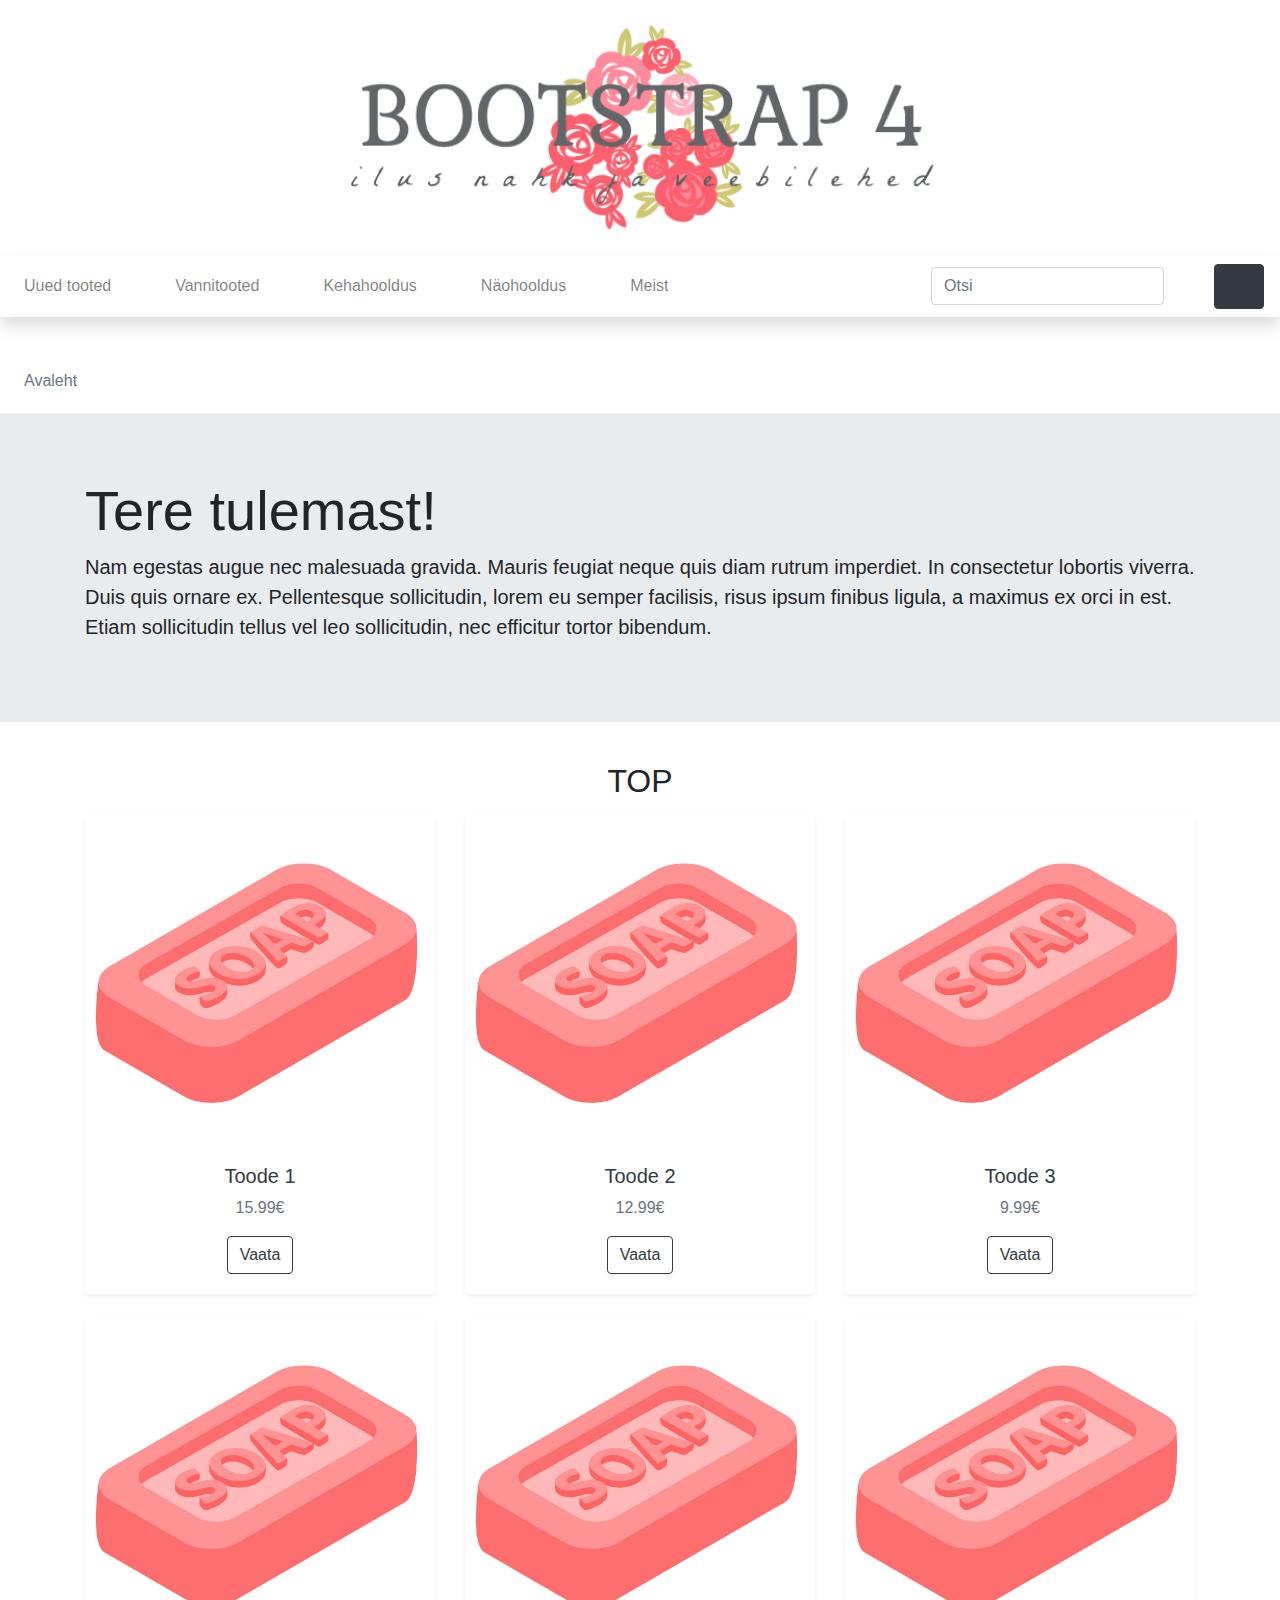
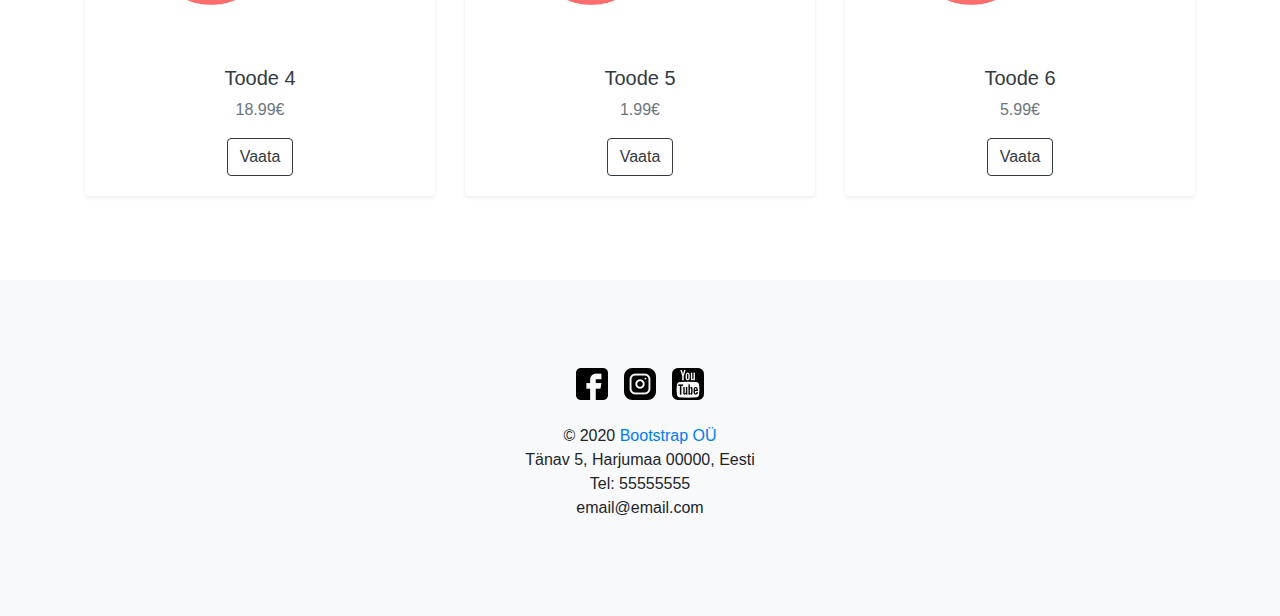
<file: index.html>
<!doctype html>
<html lang="ee">
    <head>
        <meta charset="utf-8">
        <meta http-equiv="X-UA-Compatible" content="IE=edge">
        <meta name="viewport" content="width=device-width, initial-scale=1, shrink-to-fit=no">
        <meta name="description" content=""> 
        <meta name="author" content="">
        <title>Avaleht</title>
        <!-- Bootstrap CSS -->
        <link rel="stylesheet" href="https://stackpath.bootstrapcdn.com/bootstrap/4.3.1/css/bootstrap.min.css" integrity="sha384-ggOyR0iXCbMQv3Xipma34MD+dH/1fQ784/j6cY/iJTQUOhcWr7x9JvoRxT2MZw1T" crossorigin="anonymous"> 
        <!-- minu CSS -->
        <link rel="stylesheet" href="custom.css">
    </head>
    <body>
        <!-- päis --->
        <header class="py-2">
            <div class="container-fluid" id="p2is">
                <div class="row">
                    <div class="col-lg-12 my-3 text-center"><a href="index.html"><img src="logo2.png" width="50%"></a></div>              
                </div>          
            </div>
        </header>
        <!-- navigatsioon -->
        <nav class="navbar navbar-expand-lg navbar-light bg-white shadow">
            <button class="navbar-toggler" type="button" data-toggle="collapse" data-target="#navbarNavDropdown" aria-controls="navbarNavDropdown" aria-expanded="false" aria-label="Toggle navigation">
                <span class="navbar-toggler-icon"></span>
            </button>
            <div class="collapse navbar-collapse" id="navbarNavDropdown">
                <ul class="navbar-nav mr-auto">
                    <li class="nav-item"><a class="nav-link" href="#">Uued tooted</a></li>
                    <li class="nav-item dropdown">
                        <a class="nav-link" href="#" id="navbarDropdownMenuLink" data-toggle="dropdown" aria-haspopup="true" aria-expanded="false">Vannitooted</a> 
                        <div class="dropdown-menu" aria-labelledby="navbarDropdownMenuLink"> 
                            <a class="dropdown-item" href="#">Vannisoolad</a> 
                            <a class="dropdown-item" href="#">Vannipiimad</a> 
                            <a class="dropdown-item" href="#">Vannipommid</a>
                            <a class="dropdown-item" href="list.html">Seebid ja du&scaron;igeelid</a>
                        </div> 
                    </li> 
                    <li class="nav-item dropdown"> 
                        <a class="nav-link" href="#" id="navbarDropdownMenuLink" data-toggle="dropdown" aria-haspopup="true" aria-expanded="false">Kehahooldus</a> 
                        <div class="dropdown-menu" aria-labelledby="navbarDropdownMenuLink"> 
                            <a class="dropdown-item" href="#">Kehakreemid</a> 
                            <a class="dropdown-item" href="#">Keha&otilde;lid</a> 
                            <a class="dropdown-item" href="#">Kehakoorijad</a> 
                            <a class="dropdown-item" href="#">Deodorandid</a> 
                            <a class="dropdown-item" href="#">K&auml;te ja jalgade hooldus</a>  
                        </div> 
                    </li> 
                    <li class="nav-item dropdown"> 
                        <a class="nav-link" href="#" id="navbarDropdownMenuLink" data-toggle="dropdown" aria-haspopup="true" aria-expanded="false">N&auml;ohooldus</a> 
                        <div class="dropdown-menu" aria-labelledby="navbarDropdownMenuLink"> 
                            <a class="dropdown-item" href="#">Puhastus ja toniseerimine</a> 
                            <a class="dropdown-item" href="#">Niisutus ja toitmine</a> 
                            <a class="dropdown-item" href="#">Koorijad ja maskid</a> 
                        </div> 
                    </li> 
					<li class="nav-item"><a class="nav-link" href="meist.html">Meist</a></li>
                </ul>
                <!-- search -->
                <form class="form-inline my-2 my-lg-0">
                    <input class="form-control mr-sm-2" type="search" placeholder="Otsi" aria-label="Search">
                    <button class="btn btn-outline-white my-2 my-sm-0" type="submit"><svg class="lnr lnr-magnifier"><use xlink:href="#lnr-magnifier"></use></svg></button>
                </form>
            </div>
            <!-- cart -->
            <!--
            <svg class="lnr mt-auto mr-3 my-3 lnr-cart"><use xlink:href="#lnr-cart"></use></svg>
            -->
            <button class="btn btn-dark my-2 my-sm-0" type="submit"><svg class="lnr lnr-cart"><use xlink:href="#lnr-cart"></use></svg></button>
        </nav> 
        <!-- breadcrumb -->
        <section>
            <nav aria-label="breadcrumb">
                <ol class="breadcrumb bg-white my-2 ml-2">
                    <!-- это иконка с домиком, но у меня не получилось её выровнять нормально
                    <li class="breadcrumb-item active" aria-current="page"><button class="btn btn-link btn-lg my-2 my-sm-0" type="submit"><svg class="lnr lnr-home"><use xlink:href="#lnr-home"></use></svg></button></li>
                    -->
                    <li class="breadcrumb-item active" aria-current="page">Avaleht</li>
                </ol>
            </nav>  
        </section>
        <!-- jumbotron --->
        <!-- TODO! --->
		<div class="jumbotron jumbotron-fluid">
			<div class="container">
				<h1 class="display-4">Tere tulemast!</h1>
				<p class="lead">Nam egestas augue nec malesuada gravida. 
				Mauris feugiat neque quis diam rutrum imperdiet. In consectetur lobortis viverra. Duis quis ornare ex. 
				Pellentesque sollicitudin, lorem eu semper facilisis, risus ipsum finibus ligula, a maximus ex orci in est. 
				Etiam sollicitudin tellus vel leo sollicitudin, nec efficitur tortor bibendum.</p>
			</div>
		</div>
        <!-- tooted --->
        <section>
            <div class="container">
                <h2 class="h mb-3">TOP</h2>
                <div class="row"> 
                    <div class="col-md-4 mb-4"> 
                        <div class="card shadow-sm border-0 h-100 text-center"><a href="#"><img src="soap.png" alt="" class="card-img-top"></a> 
                            <div class="card-body"> 
                                <h5> <a href="#" class="text-dark">Toode 1</a></h5>
                                <p class="text-muted card-text"> 15.99&#8364;</p> 
                                <a role="button" href="#" class="btn btn-outline-dark">Vaata</a>
                            </div> 
                        </div> 
                    </div> 
                    <div class="col-md-4 mb-4"> 
                        <div class="card shadow-sm border-0 h-100 text-center"><a href="#"><img src="soap.png" alt="" class="card-img-top"></a> 
                            <div class="card-body"> 
                                <h5> <a href="#" class="text-dark">Toode 2</a></h5>
                                <p class="text-muted card-text"> 12.99&#8364;</p> 
                                <a role="button" href="#" class="btn btn-outline-dark">Vaata</a>
                            </div> 
                        </div> 
                    </div> 
                    <div class="col-md-4 mb-4"> 
                        <div class="card shadow-sm border-0 h-100 text-center"><a href="#"><img src="soap.png" alt="" class="card-img-top"></a> 
                            <div class="card-body"> 
                                <h5> <a href="#" class="text-dark">Toode 3</a></h5>
                                <p class="text-muted card-text"> 9.99&#8364;</p> 
                                <a role="button" href="#" class="btn btn-outline-dark">Vaata</a>
                            </div> 
                        </div> 
                    </div> 
                    <div class="col-md-4 mb-4"> 
                        <div class="card shadow-sm border-0 h-100 text-center"><a href="#"><img src="soap.png" alt="" class="card-img-top"></a> 
                            <div class="card-body"> 
                                <h5> <a href="#" class="text-dark">Toode 4</a></h5>
                                <p class="text-muted card-text"> 18.99&#8364;</p> 
                                <a role="button" href="#" class="btn btn-outline-dark">Vaata</a>
                            </div> 
                        </div> 
                    </div> 
                    <div class="col-md-4 mb-4"> 
                        <div class="card shadow-sm border-0 h-100 text-center"><a href="#"><img src="soap.png" alt="" class="card-img-top"></a> 
                            <div class="card-body"> 
                                <h5> <a href="#" class="text-dark">Toode 5</a></h5>
                                <p class="text-muted card-text"> 1.99&#8364;</p> 
                                <a role="button" href="#" class="btn btn-outline-dark">Vaata</a>
                            </div> 
                        </div> 
                    </div>
                    <div class="col-md-4 mb-4"> 
                        <div class="card shadow-sm border-0 h-100 text-center"><a href="#"><img src="soap.png" alt="" class="card-img-top"></a> 
                            <div class="card-body"> 
                                <h5> <a href="#" class="text-dark">Toode 6</a></h5>
                                <p class="text-muted card-text"> 5.99&#8364;</p> 
                                <a role="button" href="#" class="btn btn-outline-dark">Vaata</a>
                            </div> 
                        </div> 
                    </div> 
                </div>
            </div>
        </section>   
        <!-- jalus --->
        <footer class="bg-light">
            <div class="container-fluid">
                    <!-- TODO! --->
					<div class="d-flex flex-row justify-content-center">
					  <div class="p-2"><a href="https://www.facebook.com/"><img src="img/facebook.png" class="mx-auto d-block" alt="facebook"></a></div>
					  <div class="p-2"><a href="https://www.instagram.com/"><img src="img/instagram.png" class="mx-auto d-block float-right" alt="instagram"></a></div>
					  <div class="p-2"><a href="https://www.youtube.com/?gl=EE&hl=et"><img src="img/youtube.png" class="mx-auto d-block float-left" alt="youtube"></a></div>
					</div>	
				<div class="row">
					<div class="col-lg-12 text-center py-3">© 2020
						<a href="#p2is"> Bootstrap OÜ</a> <br>
						Tänav 5, Harjumaa 00000, Eesti <br>
						Tel: 55555555 <br>
						email@email.com
					</div>
                </div>
            </div>
        </footer>       
        <!-- jQuery, Popper.js, Bootstrap JS -->
        <script src="https://code.jquery.com/jquery-3.3.1.slim.min.js" integrity="sha384-q8i/X+965DzO0rT7abK41JStQIAqVgRVzpbzo5smXKp4YfRvH+8abtTE1Pi6jizo" crossorigin="anonymous"></script>
        <script src="https://cdnjs.cloudflare.com/ajax/libs/popper.js/1.14.7/umd/popper.min.js" integrity="sha384-UO2eT0CpHqdSJQ6hJty5KVphtPhzWj9WO1clHTMGa3JDZwrnQq4sF86dIHNDz0W1" crossorigin="anonymous"></script>
        <script src="https://stackpath.bootstrapcdn.com/bootstrap/4.3.1/js/bootstrap.min.js" integrity="sha384-JjSmVgyd0p3pXB1rRibZUAYoIIy6OrQ6VrjIEaFf/nJGzIxFDsf4x0xIM+B07jRM" crossorigin="anonymous"></script>
        <script src="https://cdn.linearicons.com/free/1.0.0/svgembedder.min.js"></script>
  </body>
</html>
</file>
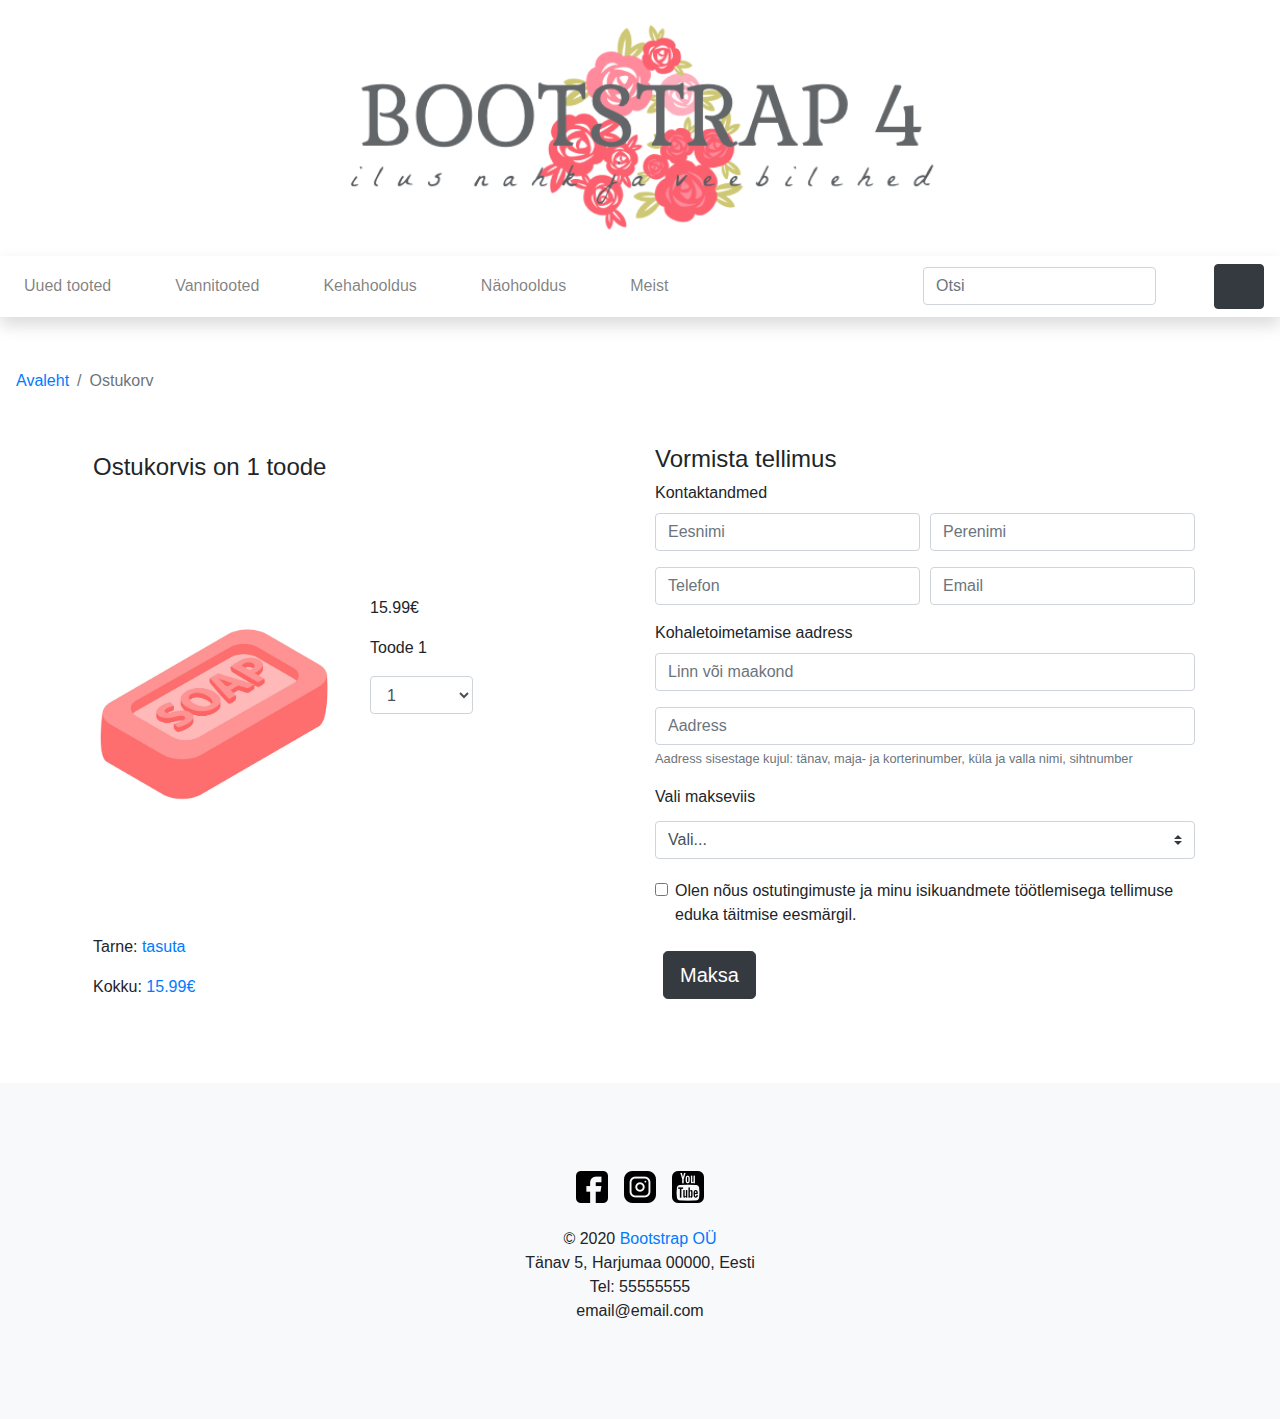
<file: cart.html>
<!doctype html>
<html lang="ee">
    <head>
        <meta charset="utf-8">
        <meta http-equiv="X-UA-Compatible" content="IE=edge">
        <meta name="viewport" content="width=device-width, initial-scale=1, shrink-to-fit=no">
        <meta name="description" content=""> 
        <meta name="author" content="">
        <title>Ostukorv</title>
        <!-- Bootstrap CSS -->
        <link rel="stylesheet" href="https://stackpath.bootstrapcdn.com/bootstrap/4.3.1/css/bootstrap.min.css" integrity="sha384-ggOyR0iXCbMQv3Xipma34MD+dH/1fQ784/j6cY/iJTQUOhcWr7x9JvoRxT2MZw1T" crossorigin="anonymous"> 
        <!-- minu CSS -->
        <link rel="stylesheet" href="custom.css">
    </head>
    <body>
        <!-- päis -->
        <header class="py-2">
            <div class="container-fluid" id="p2is">
                <div class="row">
                    <div class="col-lg-12 my-3 text-center"><img src="logo2.png" width="50%"></div>              
                </div>          
            </div>
        </header>
        <!-- navigatsioon -->
        <nav class="navbar navbar-expand-lg navbar-light bg-white shadow">
            <button class="navbar-toggler" type="button" data-toggle="collapse" data-target="#navbarNavDropdown" aria-controls="navbarNavDropdown" aria-expanded="false" aria-label="Toggle navigation">
                <span class="navbar-toggler-icon"></span>
            </button>
            <div class="collapse navbar-collapse" id="navbarNavDropdown">
                <ul class="navbar-nav mr-auto">
                    <li class="nav-item"><a class="nav-link" href="#">Uued tooted</a></li>
                    <li class="nav-item dropdown">
                        <a class="nav-link" href="#" id="navbarDropdownMenuLink" data-toggle="dropdown" aria-haspopup="true" aria-expanded="false">Vannitooted</a> 
                        <div class="dropdown-menu" aria-labelledby="navbarDropdownMenuLink"> 
                            <a class="dropdown-item" href="#">Vannisoolad</a> 
                            <a class="dropdown-item" href="#">Vannipiimad</a> 
                            <a class="dropdown-item" href="#">Vannipommid</a>
                            <a class="dropdown-item" href="list.html">Seebid ja du&scaron;igeelid</a>
                        </div> 
                    </li> 
                    <li class="nav-item dropdown"> 
                        <a class="nav-link" href="#" id="navbarDropdownMenuLink" data-toggle="dropdown" aria-haspopup="true" aria-expanded="false">Kehahooldus</a> 
                        <div class="dropdown-menu" aria-labelledby="navbarDropdownMenuLink"> 
                            <a class="dropdown-item" href="#">Kehakreemid</a> 
                            <a class="dropdown-item" href="#">Keha&otilde;lid</a> 
                            <a class="dropdown-item" href="#">Kehakoorijad</a> 
                            <a class="dropdown-item" href="#">Deodorandid</a> 
                            <a class="dropdown-item" href="#">K&auml;te ja jalgade hooldus</a>  
                        </div> 
                    </li> 
                    <li class="nav-item dropdown"> 
                        <a class="nav-link" href="#" id="navbarDropdownMenuLink" data-toggle="dropdown" aria-haspopup="true" aria-expanded="false">N&auml;ohooldus</a> 
                        <div class="dropdown-menu" aria-labelledby="navbarDropdownMenuLink"> 
                            <a class="dropdown-item" href="#">Puhastus ja toniseerimine</a> 
                            <a class="dropdown-item" href="#">Niisutus ja toitmine</a> 
                            <a class="dropdown-item" href="#">Koorijad ja maskid</a> 
                        </div> 
                    </li> 
					<li class="nav-item"><a class="nav-link" href="meist.html">Meist</a></li>
                </ul>
                <!-- search -->
                <form class="form-inline m-2 my-lg-0">
                    <input class="form-control mr-sm-2" type="search" placeholder="Otsi" aria-label="Search">
                    <button class="btn btn-outline-white my-2 my-sm-0" type="submit"><svg class="lnr lnr-magnifier"><use xlink:href="#lnr-magnifier"></use></svg></button>
                </form>
            </div>
            <!-- cart -->
            <a href="cart.html"><button class="btn btn-dark my-2 my-sm-0" type="submit"><svg class="lnr lnr-cart"><use xlink:href="#lnr-cart"></use></svg></button></a>
        </nav> 
        <section>
            <!-- breadcrumb -->
            <nav aria-label="breadcrumb" >
                <ol class="breadcrumb bg-white my-2">
                    <li class="breadcrumb-item"><a href="index.html">Avaleht</a></li>
                    <li class="breadcrumb-item active">Ostukorv</li>
                </ol>
            </nav>
        </section>
        <!-- ostukorv -->
        <section>
            <div class="container">
                <div class="row">
                    <div class="col-lg-6 d-flex align-items-start flex-column">
                        <div class="mb-auto p-2"><h4>Ostukorvis on 1 toode</h4></div>    
                        <div class="mb-auto p-2 row">
                            <div class="col-lg-6">
                                <img src="soap.png" width="100%">
                            </div>
                            <div class="col-lg-6">
                                <p>15.99&#8364;</p>
                                <p>Toode 1</p>
                                    <select class="form-control col-lg-5 form-sm" id="kogus">
                                        <option>0</option>
                                        <option selected="selected">1</option>
                                        <option>2</option>
                                        <option>3</option>
                                    </select>
                                <br/>
                            </div>            
                        </div>
                        <div class="p-2">
                            <p>Tarne: <span class="text-primary">tasuta</span></p>
                            <p>Kokku: <span class="text-primary">15.99&#8364;</span></p>
                        </div>
                        
                    </div>
                    <div class="col-lg-6">
                    <!-- TODO! --->
					<form>
						<h4>Vormista tellimus</h4>
					  <div class="form-group">
					  <label for="exampleInputPassword1">Kontaktandmed</label>
					  <div class="form-row">
						<div class="col">
						<input type="text" class="form-control" placeholder="Eesnimi">
						</div>
						<div class="col">
						<input type="text" class="form-control" placeholder="Perenimi">
						</div>
					  </div>
					  </div>
					  <div class="form-group">
					  <div class="form-row">
						<div class="col">
						<input type="text" class="form-control" placeholder="Telefon">
						</div>
						<div class="col">
						<input type="text" class="form-control" placeholder="Email">
						</div>
					  </div>
					  </div>

					  <div class="form-group">
						<label for="exampleInputPassword1">Kohaletoimetamise aadress</label>
						<input type="text" class="form-control" placeholder="Linn või maakond">
					  </div>
					  <div class="form-group">
						<input type="text" class="form-control" aria-describedby="Help" placeholder="Aadress">
						 <small id="Help" class="form-text text-muted">Aadress sisestage kujul: tänav, maja- ja korterinumber, küla ja valla nimi, sihtnumber</small>
					  </div>
					 
					 <div class="form-group">
					 <label for="makseviis">Vali makseviis</label>
						  <select class="custom-select my-1 mr-sm-2" id="eelistatud_makseviis">
							<option selected>Vali...</option>
							<option value="1">SEB</option>
							<option value="2">Swedband</option>
							<option value="3">LHV</option>
							<option value="4">Panga ülekanne</option>
							<option value="5">Kaardimakse tarne ajal</option>
							<option value="6">Sularahamakse tarne ajal</option>
						  </select>
					  </div>
					  <div class="form-group form-check">
						<input type="checkbox" class="form-check-input" id="Check1">
						<label class="form-check-label" for="Check1">Olen nõus ostutingimuste ja minu isikuandmete töötlemisega tellimuse eduka täitmise eesmärgil.</label>
					  </div>
					  <div class="p-2 mx-auto">
                            <a href="kinnitus.html" class="btn btn-dark btn-lg mb-3">Maksa</a>
                        </div>
					</form>
                    </div>           
                </div>   
            </div>
        </section>
        <!-- jalus -->
        <footer class="bg-light">
            <div class="container-fluid">
                    <!-- TODO! --->
					<div class="d-flex flex-row justify-content-center">
					  <div class="p-2"><a href="https://www.facebook.com/"><img src="img/facebook.png" class="mx-auto d-block" alt="facebook"></a></div>
					  <div class="p-2"><a href="https://www.instagram.com/"><img src="img/instagram.png" class="mx-auto d-block float-right" alt="instagram"></a></div>
					  <div class="p-2"><a href="https://www.youtube.com/?gl=EE&hl=et"><img src="img/youtube.png" class="mx-auto d-block float-left" alt="youtube"></a></div>
					</div>	
				<div class="row">
					<div class="col-lg-12 text-center py-3">© 2020
						<a href="#p2is"> Bootstrap OÜ</a> <br>
						Tänav 5, Harjumaa 00000, Eesti <br>
						Tel: 55555555 <br>
						email@email.com
					</div>
                </div>
            </div>
        </footer>  
        <!-- jQuery, Popper.js, Bootstrap JS -->
        <script src="https://code.jquery.com/jquery-3.3.1.slim.min.js" integrity="sha384-q8i/X+965DzO0rT7abK41JStQIAqVgRVzpbzo5smXKp4YfRvH+8abtTE1Pi6jizo" crossorigin="anonymous"></script>
        <script src="https://cdnjs.cloudflare.com/ajax/libs/popper.js/1.14.7/umd/popper.min.js" integrity="sha384-UO2eT0CpHqdSJQ6hJty5KVphtPhzWj9WO1clHTMGa3JDZwrnQq4sF86dIHNDz0W1" crossorigin="anonymous"></script>
        <script src="https://stackpath.bootstrapcdn.com/bootstrap/4.3.1/js/bootstrap.min.js" integrity="sha384-JjSmVgyd0p3pXB1rRibZUAYoIIy6OrQ6VrjIEaFf/nJGzIxFDsf4x0xIM+B07jRM" crossorigin="anonymous"></script>
        <script src="https://cdn.linearicons.com/free/1.0.0/svgembedder.min.js"></script>
    </body>
</html>
</file>
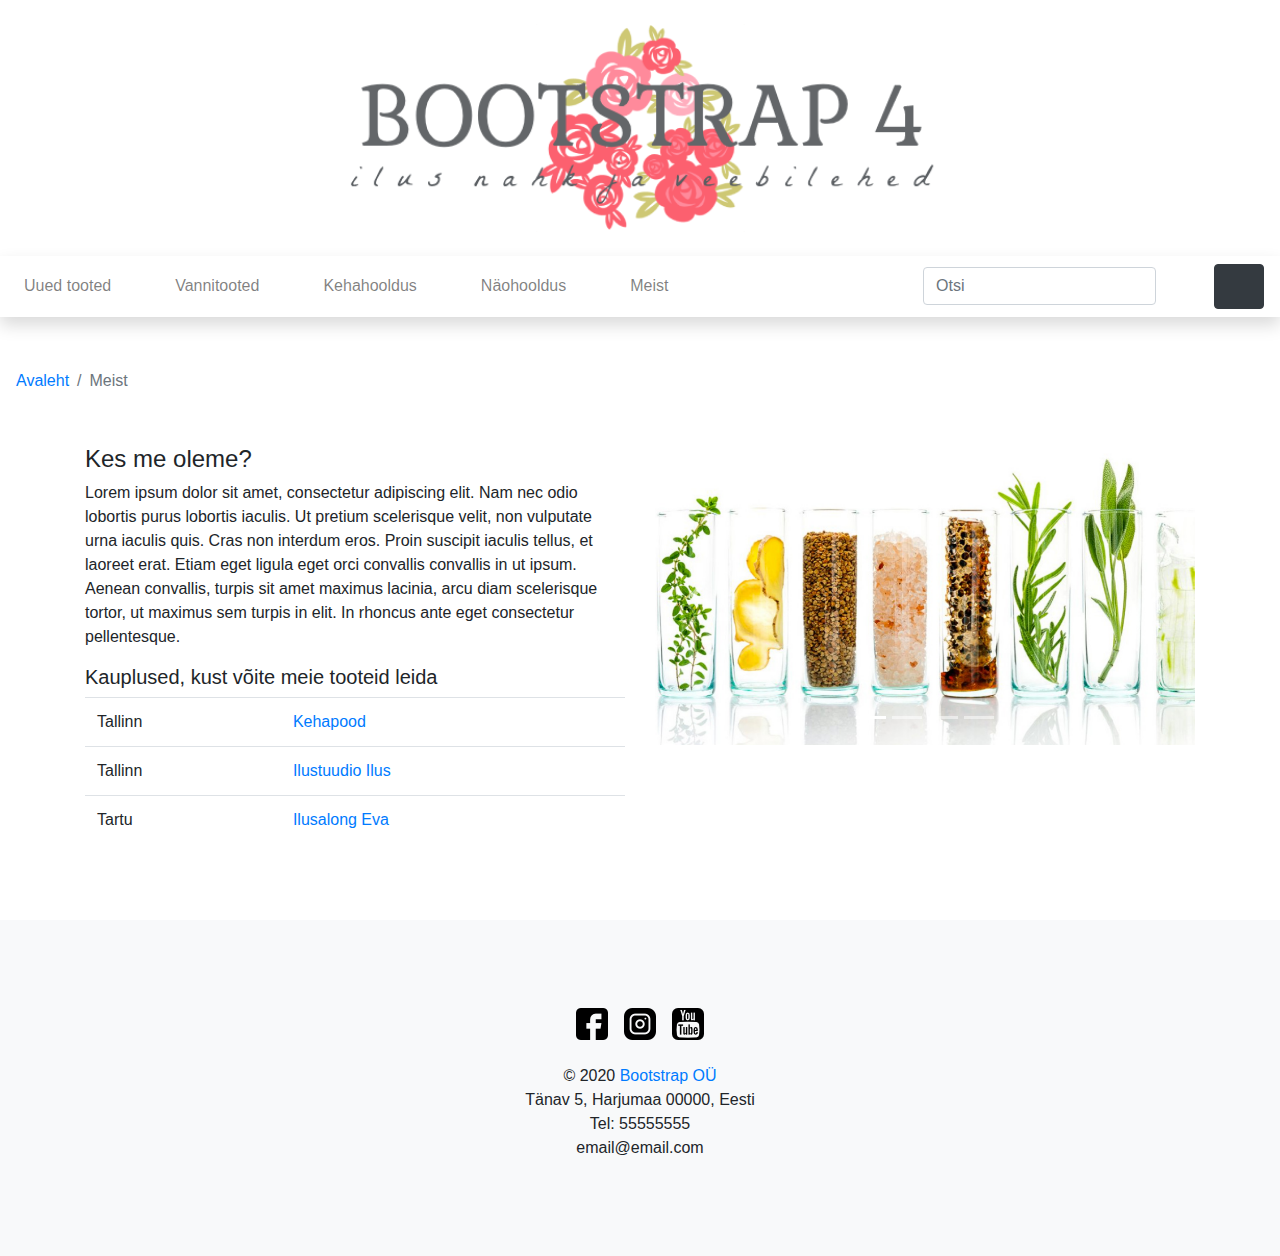
<file: meist.html>
<!doctype html>
<html lang="ee">
    <head>
        <meta charset="utf-8">
        <meta http-equiv="X-UA-Compatible" content="IE=edge">
        <meta name="viewport" content="width=device-width, initial-scale=1, shrink-to-fit=no">
        <meta name="description" content=""> 
        <meta name="author" content="">
        <title>Meist</title>
        <!-- Bootstrap CSS -->
        <link rel="stylesheet" href="https://stackpath.bootstrapcdn.com/bootstrap/4.3.1/css/bootstrap.min.css" integrity="sha384-ggOyR0iXCbMQv3Xipma34MD+dH/1fQ784/j6cY/iJTQUOhcWr7x9JvoRxT2MZw1T" crossorigin="anonymous"> 
        <!-- minu CSS -->
        <link rel="stylesheet" href="custom.css">
    </head>
    <body>
        <!-- päis -->
        <header class="py-2">
            <div class="container-fluid">
                <div class="row" id="p2is">
                    <div class="col-lg-12 my-3 text-center"><img src="logo2.png" width="50%"></div>              
                </div>          
            </div>
        </header>
        <!-- navigatsioon -->
        <nav class="navbar navbar-expand-lg navbar-light bg-white shadow">
            <button class="navbar-toggler" type="button" data-toggle="collapse" data-target="#navbarNavDropdown" aria-controls="navbarNavDropdown" aria-expanded="false" aria-label="Toggle navigation">
                <span class="navbar-toggler-icon"></span>
            </button>
            <div class="collapse navbar-collapse" id="navbarNavDropdown">
                <ul class="navbar-nav mr-auto">
                    <li class="nav-item"><a class="nav-link" href="#">Uued tooted</a></li>
                    <li class="nav-item dropdown">
                        <a class="nav-link" href="#" id="navbarDropdownMenuLink" data-toggle="dropdown" aria-haspopup="true" aria-expanded="false">Vannitooted</a> 
                        <div class="dropdown-menu" aria-labelledby="navbarDropdownMenuLink"> 
                            <a class="dropdown-item" href="#">Vannisoolad</a> 
                            <a class="dropdown-item" href="#">Vannipiimad</a> 
                            <a class="dropdown-item" href="#">Vannipommid</a>
                            <a class="dropdown-item" href="list.html">Seebid ja du&scaron;igeelid</a>
                        </div> 
                    </li> 
                    <li class="nav-item dropdown"> 
                        <a class="nav-link" href="#" id="navbarDropdownMenuLink" data-toggle="dropdown" aria-haspopup="true" aria-expanded="false">Kehahooldus</a> 
                        <div class="dropdown-menu" aria-labelledby="navbarDropdownMenuLink"> 
                            <a class="dropdown-item" href="#">Kehakreemid</a> 
                            <a class="dropdown-item" href="#">Keha&otilde;lid</a> 
                            <a class="dropdown-item" href="#">Kehakoorijad</a> 
                            <a class="dropdown-item" href="#">Deodorandid</a> 
                            <a class="dropdown-item" href="#">K&auml;te ja jalgade hooldus</a>  
                        </div> 
                    </li> 
                    <li class="nav-item dropdown"> 
                        <a class="nav-link" href="#" id="navbarDropdownMenuLink" data-toggle="dropdown" aria-haspopup="true" aria-expanded="false">N&auml;ohooldus</a> 
                        <div class="dropdown-menu" aria-labelledby="navbarDropdownMenuLink"> 
                            <a class="dropdown-item" href="#">Puhastus ja toniseerimine</a> 
                            <a class="dropdown-item" href="#">Niisutus ja toitmine</a> 
                            <a class="dropdown-item" href="#">Koorijad ja maskid</a> 
                        </div> 
                    </li> 
					<li class="nav-item"><a class="nav-link" href="meist.html">Meist</a></li>
                </ul>
                <!-- search -->
                <form class="form-inline m-2 my-lg-0">
                    <input class="form-control mr-sm-2" type="search" placeholder="Otsi" aria-label="Search">
                    <button class="btn btn-outline-white my-2 my-sm-0" type="submit"><svg class="lnr lnr-magnifier"><use xlink:href="#lnr-magnifier"></use></svg></button>
                </form>
            </div>
            <!-- cart -->
            <a href="cart.html"><button class="btn btn-dark my-2 my-sm-0" type="submit"><svg class="lnr lnr-cart"><use xlink:href="#lnr-cart"></use></svg></button></a>
        </nav> 
        <section>
            <!-- breadcrumb -->
            <nav aria-label="breadcrumb" >
                <ol class="breadcrumb bg-white my-2">
                    <li class="breadcrumb-item"><a href="index.html">Avaleht</a></li>
                    <li class="breadcrumb-item active">Meist</li>
                </ol>
            </nav>
        </section>
        <!-- meist -->
        <section>
            <div class="container">
                <div class="row">
                    <div class="col-lg-6 d-flex align-items-start flex-column">
                      <h4>Kes me oleme?</h4>
						<p>Lorem ipsum dolor sit amet, consectetur adipiscing elit. Nam nec odio lobortis purus lobortis iaculis.
						Ut pretium scelerisque velit, non vulputate urna iaculis quis. Cras non interdum eros. Proin suscipit
						iaculis tellus, et laoreet erat. Etiam eget ligula eget orci convallis convallis in ut ipsum. Aenean convallis,
						turpis sit amet maximus lacinia, arcu diam scelerisque tortor, ut maximus sem turpis in elit. In rhoncus ante 
						eget consectetur pellentesque.</p>
					<table class="table">
					  <thead>
						<tr>
						  <h5>Kauplused, kust võite meie tooteid leida</h5>
						  
						</tr>
					  </thead>
					  <tbody>
						<tr>
						  
						  <td>Tallinn</td>
						  <td><a href="#">Kehapood</a></td>
						</tr>
						<tr>
						 
						  <td>Tallinn</td>
						  <td><a href="#">Ilustuudio Ilus</a></td>
						</tr>
						<tr>
						 
						  <td>Tartu</td>
						  <td><a href="#">Ilusalong Eva</a></td>
						</tr>
					  </tbody>
					</table>					  
                        
                    </div>
                    <div class="col-lg-6">
                   
				   <div id="carouselExampleIndicators" class="carousel slide" data-ride="carousel">
						  <ol class="carousel-indicators">
							<li data-target="#carouselExampleIndicators" data-slide-to="0" class="active"></li>
							<li data-target="#carouselExampleIndicators" data-slide-to="1"></li>
							<li data-target="#carouselExampleIndicators" data-slide-to="2"></li>
							<li data-target="#carouselExampleIndicators" data-slide-to="3"></li>
						  </ol>
						  <div class="carousel-inner">
							<div class="carousel-item active">
							  <img src="img/essa.jpg" class="d-block w-100" alt="Pilt">
							</div>
							<div class="carousel-item">
							  <img src="img/tessa.jpg" class="d-block w-100" alt="Pilt2">
							</div>
							<div class="carousel-item">
							  <img src="img/kossa.jpg" class="d-block w-100" alt="Pilt3">
							</div>
							<div class="carousel-item">
							  <img src="img/nessa.jpg" class="d-block w-100" alt="Pilt4">
							</div>
						  </div>
						  <a class="carousel-control-prev" href="#carouselExampleIndicators" role="button" data-slide="prev">
							<span class="carousel-control-prev-icon" aria-hidden="true"></span>
							<span class="sr-only">Previous</span>
						  </a>
						  <a class="carousel-control-next" href="#carouselExampleIndicators" role="button" data-slide="next">
							<span class="carousel-control-next-icon" aria-hidden="true"></span>
							<span class="sr-only">Next</span>
						  </a>
						</div>
				
                    </div>           
                </div>   
            </div>
        </section>
        <!-- jalus -->
        <footer class="bg-light">
            <div class="container-fluid">
                    <!-- TODO! --->
					<div class="d-flex flex-row justify-content-center">
					  <div class="p-2"><a href="https://www.facebook.com/"><img src="img/facebook.png" class="mx-auto d-block" alt="facebook"></a></div>
					  <div class="p-2"><a href="https://www.instagram.com/"><img src="img/instagram.png" class="mx-auto d-block float-right" alt="instagram"></a></div>
					  <div class="p-2"><a href="https://www.youtube.com/?gl=EE&hl=et"><img src="img/youtube.png" class="mx-auto d-block float-left" alt="youtube"></a></div>
					</div>	
				<div class="row">
					<div class="col-lg-12 text-center py-3">© 2020
						<a href="#p2is"> Bootstrap OÜ</a> <br>
						Tänav 5, Harjumaa 00000, Eesti <br>
						Tel: 55555555 <br>
						email@email.com
					</div>
                </div>
            </div>
        </footer>   
        <!-- jQuery, Popper.js, Bootstrap JS -->
        <script src="https://code.jquery.com/jquery-3.3.1.slim.min.js" integrity="sha384-q8i/X+965DzO0rT7abK41JStQIAqVgRVzpbzo5smXKp4YfRvH+8abtTE1Pi6jizo" crossorigin="anonymous"></script>
        <script src="https://cdnjs.cloudflare.com/ajax/libs/popper.js/1.14.7/umd/popper.min.js" integrity="sha384-UO2eT0CpHqdSJQ6hJty5KVphtPhzWj9WO1clHTMGa3JDZwrnQq4sF86dIHNDz0W1" crossorigin="anonymous"></script>
        <script src="https://stackpath.bootstrapcdn.com/bootstrap/4.3.1/js/bootstrap.min.js" integrity="sha384-JjSmVgyd0p3pXB1rRibZUAYoIIy6OrQ6VrjIEaFf/nJGzIxFDsf4x0xIM+B07jRM" crossorigin="anonymous"></script>
        <script src="https://cdn.linearicons.com/free/1.0.0/svgembedder.min.js"></script>
    </body>
</html>
</file>
<file: custom.css>
.lnr {
    display: inline-block;
    fill: currentColor;
    width: 1em;
    height: 1em;
    vertical-align: -0.05em;
    stroke-width: 2;
}

.lnr-cart {
    width: 1.5em;
    height: 1.5em;
}

.lnr-magnifier {
    color: #000000;   
}

.navbar-nav li {
    margin-right: 3em;
}

section {
    margin-top: 40px;
}

.h {
    text-align: center;
}

.card-body {
    align-content: center;
}

footer {
    margin-top: 60px;
    padding: 5em;
}

.carousel-inner{
  width:100%;
  max-height: 300px !important;
}
</file>
